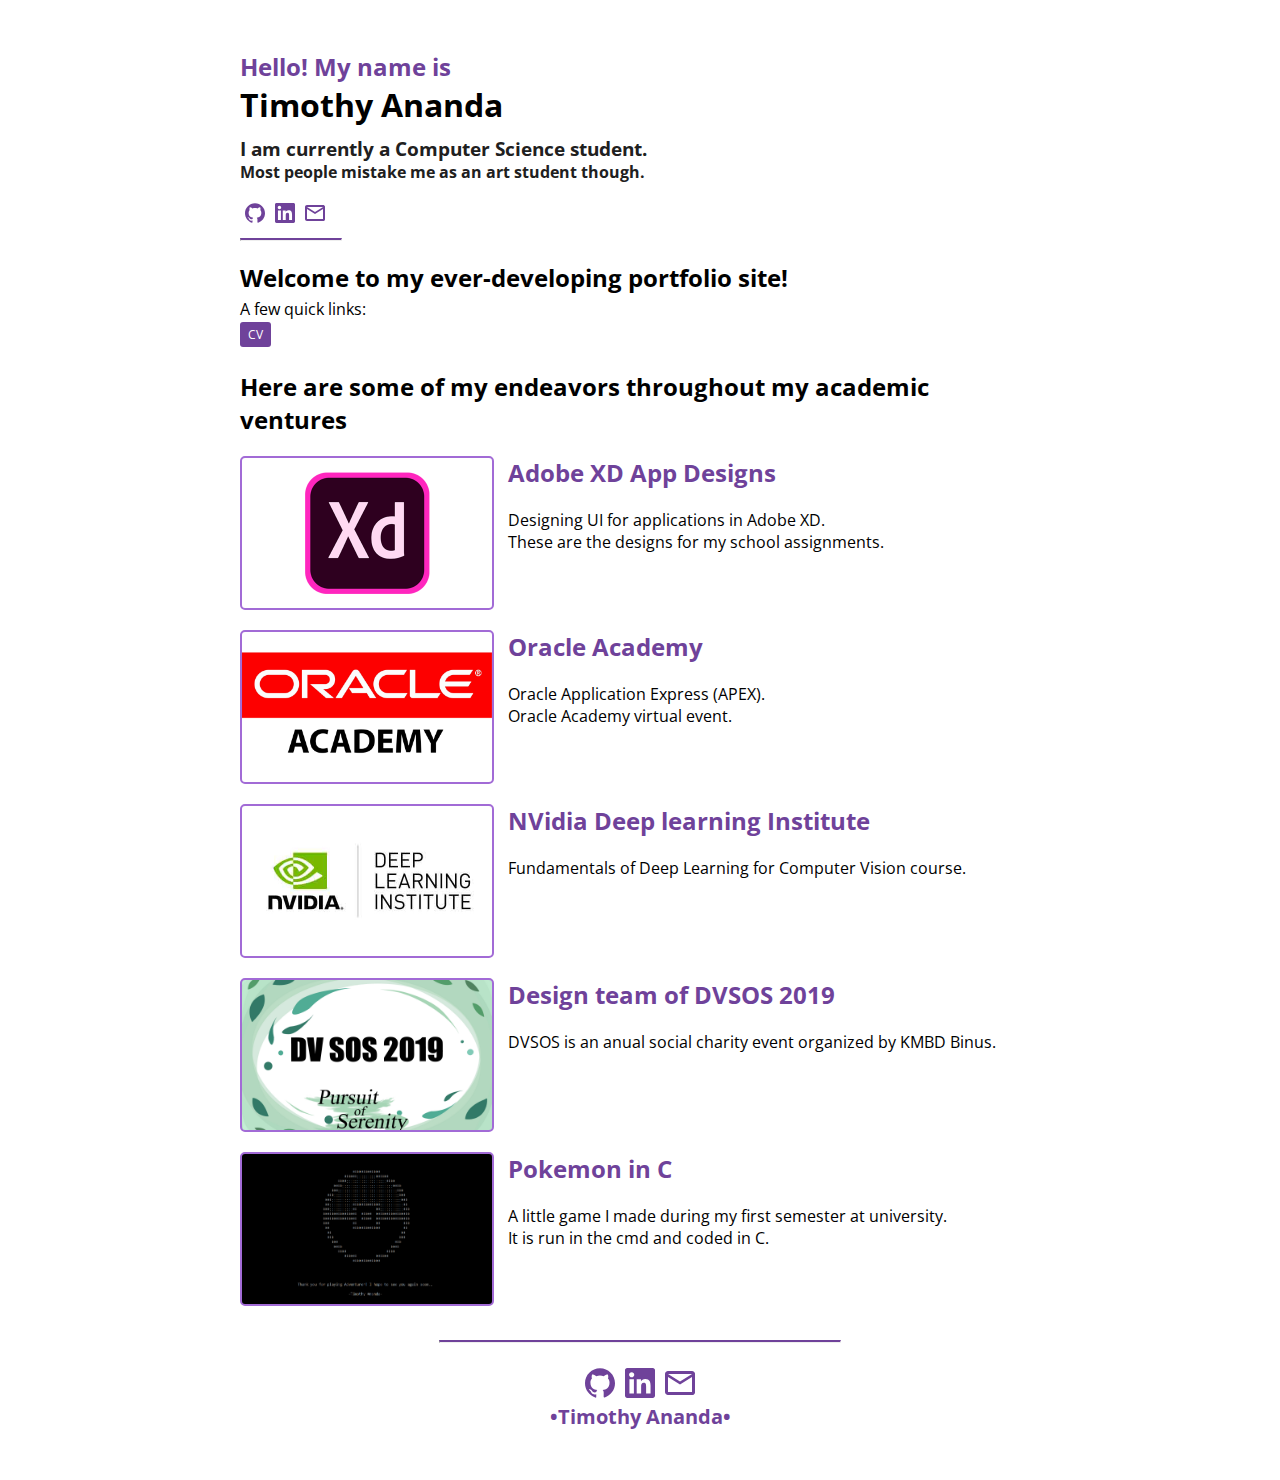
<file: index.html>
<!DOCTYPE html>
<html lang="en">
<head>
    <meta charset="UTF-8">
    <meta name="viewport" content="width=device-width, initial-scale=1.0">
    <title>Timothy Ananda</title>
    <link rel="stylesheet" href="CSS/style.css">
    <link href="https://fonts.googleapis.com/css2?family=Open+Sans&display=swap" rel="stylesheet">
</head>
<body>
    <div class="container">
        <header>
            <h2>Hello! My name is</h2>
            <h1>Timothy Ananda</h1>
            <h3>I am currently a Computer Science student.</h3>
            <h4>Most people mistake me as an art student though.</h4>
            <ul class="links">
                <li><a href="https://github.com/tim-nnd">
                    <svg id="github" role="img" viewBox="0 0 24 24" xmlns="http://www.w3.org/2000/svg"><title>GitHub</title><path d="M12 .297c-6.63 0-12 5.373-12 12 0 5.303 3.438 9.8 8.205 11.385.6.113.82-.258.82-.577 0-.285-.01-1.04-.015-2.04-3.338.724-4.042-1.61-4.042-1.61C4.422 18.07 3.633 17.7 3.633 17.7c-1.087-.744.084-.729.084-.729 1.205.084 1.838 1.236 1.838 1.236 1.07 1.835 2.809 1.305 3.495.998.108-.776.417-1.305.76-1.605-2.665-.3-5.466-1.332-5.466-5.93 0-1.31.465-2.38 1.235-3.22-.135-.303-.54-1.523.105-3.176 0 0 1.005-.322 3.3 1.23.96-.267 1.98-.399 3-.405 1.02.006 2.04.138 3 .405 2.28-1.552 3.285-1.23 3.285-1.23.645 1.653.24 2.873.12 3.176.765.84 1.23 1.91 1.23 3.22 0 4.61-2.805 5.625-5.475 5.92.42.36.81 1.096.81 2.22 0 1.606-.015 2.896-.015 3.286 0 .315.21.69.825.57C20.565 22.092 24 17.592 24 12.297c0-6.627-5.373-12-12-12"/></svg>
                </a></li>
                <li><a href="https://www.linkedin.com/in/timothy-ananda-757176173/">
                    <svg id="linkedin" role="img" viewBox="0 0 24 24" xmlns="http://www.w3.org/2000/svg"><title>LinkedIn</title><path d="M20.447 20.452h-3.554v-5.569c0-1.328-.027-3.037-1.852-3.037-1.853 0-2.136 1.445-2.136 2.939v5.667H9.351V9h3.414v1.561h.046c.477-.9 1.637-1.85 3.37-1.85 3.601 0 4.267 2.37 4.267 5.455v6.286zM5.337 7.433c-1.144 0-2.063-.926-2.063-2.065 0-1.138.92-2.063 2.063-2.063 1.14 0 2.064.925 2.064 2.063 0 1.139-.925 2.065-2.064 2.065zm1.782 13.019H3.555V9h3.564v11.452zM22.225 0H1.771C.792 0 0 .774 0 1.729v20.542C0 23.227.792 24 1.771 24h20.451C23.2 24 24 23.227 24 22.271V1.729C24 .774 23.2 0 22.222 0h.003z"/></svg>
                </a></li>
                <li><a href="mailto:timothy.ananda@gmail.com">
                    <svg id="email" role="img" viewBox="0 0 96 96" xmlns="http://www.w3.org/2000/svg"><title>Email</title><path id="XMLID_11_" class="st0" d="M86.4,9.6H9.6C4.3,9.6,0,13.9,0,19.2v57.7c0,5.3,4.3,9.6,9.6,9.6h77c5.3,0,9.6-4.3,9.6-9.6V19.2C96.1,13.9,91.8,9.6,86.4,9.6z M86.4,76.8H9.6V28.7L48,52.8l38.4-24.1V76.8z M48,43.2L9.6,19.2h77L48,43.2z"/></svg>
                </a></li>
            </ul>
            <hr>
        </header>
        <div class="intro">
            <h2>Welcome to my ever-developing portfolio site!</h2>
            <p>A few quick links:</p>
            <ul>
                <li><form action="Files/TimothyCV.pdf"><button class="cv-button">CV</button></form></li>
                <!-- <li><button class="certificate-button">Certificates</button></li> -->
            </ul>
        </div>
        <div class="projects">
            <h2>Here are some of my endeavors throughout my academic ventures</h2>
            <div class="project" id="xddesigns">
                <div class="thumbnail"></div>
                <div class="text">
                    <a href="https://xd.adobe.com/view/33c13498-00cb-4982-6805-48104eb122fd-45f0/#access_token=eyJ4NXUiOiJpbXNfbmExLWtleS0xLmNlciIsImFsZyI6IlJTMjU2In0.[base64].[base64]&token_type=bearer&expires_in=86399986">
                        <h2>Adobe XD App Designs</h2>
                    </a>
                    <p>Designing UI for applications in Adobe XD.<br>These are the designs for my school assignments.</p>
                </div>
            </div>
            <div class="project" id="oracleapex">
                <div class="thumbnail"></div>
                <div class="text">
                    <a href="Files/APEXcertificate.pdf">
                        <h2>Oracle Academy</h2>
                    </a>
                    <p>Oracle Application Express (APEX).<br>Oracle Academy virtual event.</p>
                </div>
            </div>
            <div class="project" id="nvidiadli">
                <div class="thumbnail"></div>
                <div class="text">
                    <a href="https://courses.nvidia.com/certificates/54d2666aa156488eb698446ac0fbb2b4">
                        <h2>NVidia Deep learning Institute</h2>
                    </a>
                    <p>Fundamentals of Deep Learning for Computer Vision course.</p>
                </div>
            </div>
            <div class="project" id="dvsos">
                <div class="thumbnail"></div>
                <div class="text">
                    <a href="https://www.kmbd.info/event/11">
                        <h2>Design team of DVSOS 2019</h2>
                    </a>
                    <p>DVSOS is an anual social charity event organized by KMBD Binus.</p>
                </div>
            </div>
            <div class="project" id="pokemon">
                <div class="thumbnail"></div>
                <div class="text">
                    <a href="https://github.com/tim-nnd/C-pokemon">
                        <h2>Pokemon in C</h2>
                    </a>
                    <p>A little game I made during my first semester at university.<br>It is run in the cmd and coded in C.</p>
                </div>
            </div>
        </div>
        <footer>
            <hr><br>
            <ul class="links">
                <li><a href="https://github.com/tim-nnd">
                    <svg id="github" role="img" viewBox="0 0 24 24" xmlns="http://www.w3.org/2000/svg"><title>GitHub</title><path d="M12 .297c-6.63 0-12 5.373-12 12 0 5.303 3.438 9.8 8.205 11.385.6.113.82-.258.82-.577 0-.285-.01-1.04-.015-2.04-3.338.724-4.042-1.61-4.042-1.61C4.422 18.07 3.633 17.7 3.633 17.7c-1.087-.744.084-.729.084-.729 1.205.084 1.838 1.236 1.838 1.236 1.07 1.835 2.809 1.305 3.495.998.108-.776.417-1.305.76-1.605-2.665-.3-5.466-1.332-5.466-5.93 0-1.31.465-2.38 1.235-3.22-.135-.303-.54-1.523.105-3.176 0 0 1.005-.322 3.3 1.23.96-.267 1.98-.399 3-.405 1.02.006 2.04.138 3 .405 2.28-1.552 3.285-1.23 3.285-1.23.645 1.653.24 2.873.12 3.176.765.84 1.23 1.91 1.23 3.22 0 4.61-2.805 5.625-5.475 5.92.42.36.81 1.096.81 2.22 0 1.606-.015 2.896-.015 3.286 0 .315.21.69.825.57C20.565 22.092 24 17.592 24 12.297c0-6.627-5.373-12-12-12"/></svg>
                </a></li>
                <li><a href="https://www.linkedin.com/in/timothy-ananda-757176173/">
                    <svg id="linkedin" role="img" viewBox="0 0 24 24" xmlns="http://www.w3.org/2000/svg"><title>LinkedIn</title><path d="M20.447 20.452h-3.554v-5.569c0-1.328-.027-3.037-1.852-3.037-1.853 0-2.136 1.445-2.136 2.939v5.667H9.351V9h3.414v1.561h.046c.477-.9 1.637-1.85 3.37-1.85 3.601 0 4.267 2.37 4.267 5.455v6.286zM5.337 7.433c-1.144 0-2.063-.926-2.063-2.065 0-1.138.92-2.063 2.063-2.063 1.14 0 2.064.925 2.064 2.063 0 1.139-.925 2.065-2.064 2.065zm1.782 13.019H3.555V9h3.564v11.452zM22.225 0H1.771C.792 0 0 .774 0 1.729v20.542C0 23.227.792 24 1.771 24h20.451C23.2 24 24 23.227 24 22.271V1.729C24 .774 23.2 0 22.222 0h.003z"/></svg>
                </a></li>
                <li><a href="mailto:timothy.ananda@gmail.com">
                    <svg id="email" role="img" viewBox="0 0 96 96" xmlns="http://www.w3.org/2000/svg"><title>Email</title><path id="XMLID_11_" class="st0" d="M86.4,9.6H9.6C4.3,9.6,0,13.9,0,19.2v57.7c0,5.3,4.3,9.6,9.6,9.6h77c5.3,0,9.6-4.3,9.6-9.6V19.2C96.1,13.9,91.8,9.6,86.4,9.6z M86.4,76.8H9.6V28.7L48,52.8l38.4-24.1V76.8z M48,43.2L9.6,19.2h77L48,43.2z"/></svg>
                </a></li>
            </ul>
            <p>•Timothy Ananda•</p>
        </footer>
    </div>
</body>
</html>
</file>
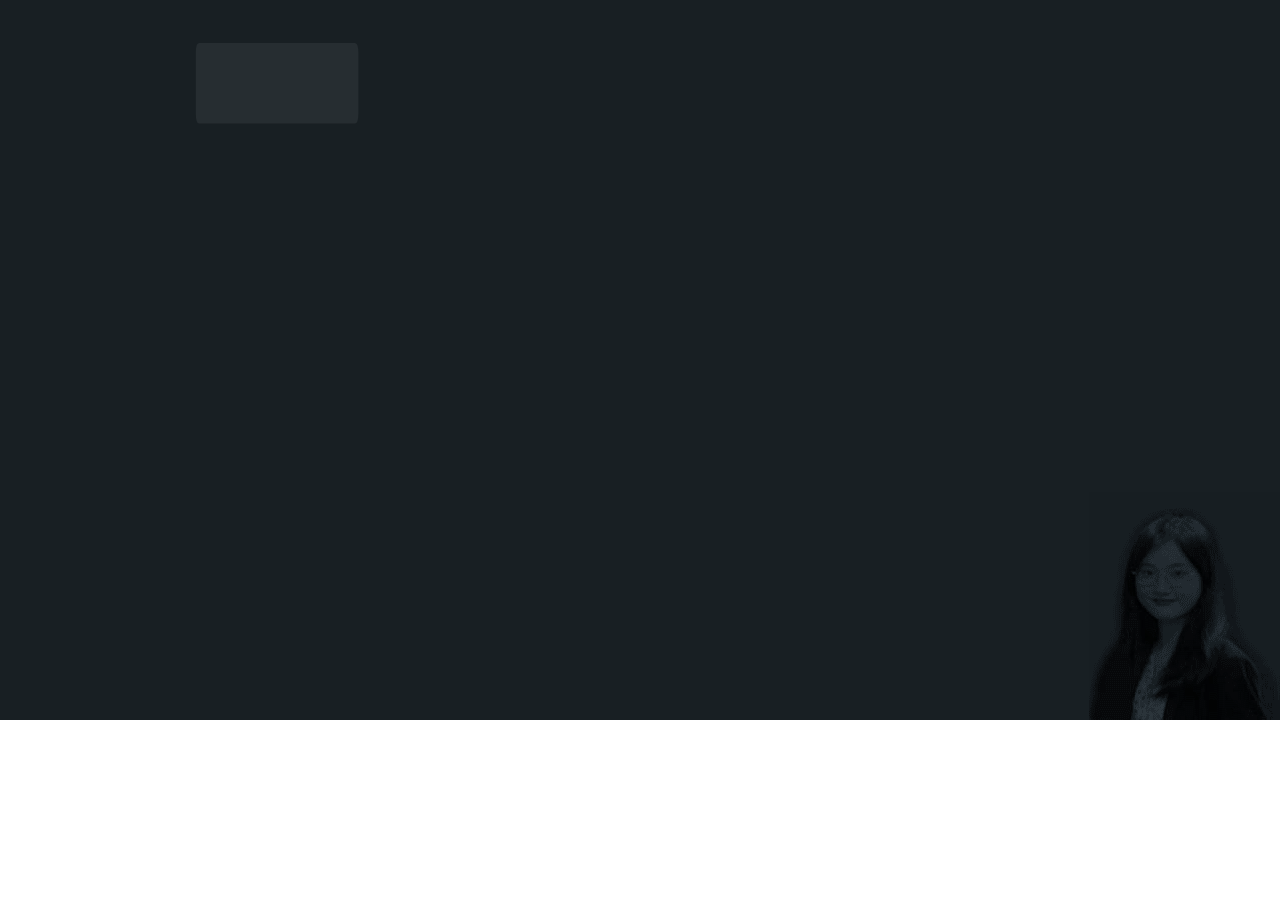
<file: janice/index.html>
<!DOCTYPE html>
<!--
	NOTES:
	1. All tokens are represented by '$' sign in the template.
	2. You can write your code only wherever mentioned.
	3. All occurrences of existing tokens will be replaced by their appropriate values.
	4. Blank lines will be removed automatically.
	5. Remove unnecessary comments before creating your template.
-->
<html>
<head>
<meta charset="UTF-8">
<meta name="authoring-tool" content="Adobe_Animate_CC">
<title>Janice!</title>
<!-- write your code here -->
<script src="libs/createjs-2015.11.26.min.js"></script>
<script src="jan.js?1643066619981"></script>
<script>
var canvas, stage, exportRoot, anim_container, dom_overlay_container, fnStartAnimation;
function init() {
	canvas = document.getElementById("canvas");
	anim_container = document.getElementById("animation_container");
	dom_overlay_container = document.getElementById("dom_overlay_container");
	var comp=AdobeAn.getComposition("DE7E38303B93054C855221C292C29D5D");
	var lib=comp.getLibrary();
	var loader = new createjs.LoadQueue(false);
	loader.installPlugin(createjs.Sound);
	loader.addEventListener("fileload", function(evt){handleFileLoad(evt,comp)});
	loader.addEventListener("complete", function(evt){handleComplete(evt,comp)});
	var lib=comp.getLibrary();
	loader.loadManifest(lib.properties.manifest);
}
function handleFileLoad(evt, comp) {
	var images=comp.getImages();	
	if (evt && (evt.item.type == "image")) { images[evt.item.id] = evt.result; }	
}
function handleComplete(evt,comp) {
	//This function is always called, irrespective of the content. You can use the variable "stage" after it is created in token create_stage.
	var lib=comp.getLibrary();
	var ss=comp.getSpriteSheet();
	var queue = evt.target;
	var ssMetadata = lib.ssMetadata;
	for(i=0; i<ssMetadata.length; i++) {
		ss[ssMetadata[i].name] = new createjs.SpriteSheet( {"images": [queue.getResult(ssMetadata[i].name)], "frames": ssMetadata[i].frames} )
	}
	exportRoot = new lib.jan();
	stage = new lib.Stage(canvas);
	stage.enableMouseOver();	
	//Registers the "tick" event listener.
	fnStartAnimation = function() {
		stage.addChild(exportRoot);
		createjs.Ticker.setFPS(lib.properties.fps);
		createjs.Ticker.addEventListener("tick", stage);
	}	    
	//Code to support hidpi screens and responsive scaling.
	function makeResponsive(isResp, respDim, isScale, scaleType) {		
		var lastW, lastH, lastS=1;		
		window.addEventListener('resize', resizeCanvas);		
		resizeCanvas();		
		function resizeCanvas() {			
			var w = lib.properties.width, h = lib.properties.height;			
			var iw = window.innerWidth, ih=window.innerHeight;			
			var pRatio = window.devicePixelRatio || 1, xRatio=iw/w, yRatio=ih/h, sRatio=1;			
			if(isResp) {                
				if((respDim=='width'&&lastW==iw) || (respDim=='height'&&lastH==ih)) {                    
					sRatio = lastS;                
				}				
				else if(!isScale) {					
					if(iw<w || ih<h)						
						sRatio = Math.min(xRatio, yRatio);				
				}				
				else if(scaleType==1) {					
					sRatio = Math.min(xRatio, yRatio);				
				}				
				else if(scaleType==2) {					
					sRatio = Math.max(xRatio, yRatio);				
				}			
			}			
			canvas.width = w*pRatio*sRatio;			
			canvas.height = h*pRatio*sRatio;
			canvas.style.width = dom_overlay_container.style.width = anim_container.style.width =  w*sRatio+'px';				
			canvas.style.height = anim_container.style.height = dom_overlay_container.style.height = h*sRatio+'px';
			stage.scaleX = pRatio*sRatio;			
			stage.scaleY = pRatio*sRatio;			
			lastW = iw; lastH = ih; lastS = sRatio;            
			stage.tickOnUpdate = false;            
			stage.update();            
			stage.tickOnUpdate = true;		
		}
	}
	makeResponsive(false,'both',false,1);	
	AdobeAn.compositionLoaded(lib.properties.id);
	fnStartAnimation();
}
function playSound(id, loop) {
	return createjs.Sound.play(id, createjs.Sound.INTERRUPT_EARLY, 0, 0, loop);
}
</script>
<!-- write your code here -->
</head>
<body onload="init();" style="margin:0px;">
	<div id="animation_container" style="background-color:rgba(255, 255, 255, 1.00); width:1280px; height:720px">
		<canvas id="canvas" width="1280" height="720" style="position: absolute; display: block; background-color:rgba(255, 255, 255, 1.00);"></canvas>
		<div id="dom_overlay_container" style="pointer-events:none; overflow:hidden; width:1280px; height:720px; position: absolute; left: 0px; top: 0px; display: block;">
		</div>
	</div>
</body>
</html>
</file>
<file: CSS/style.css>
*{
    padding: 0;
    margin: 0;
    font-family: 'Open Sans';
}

button{
    background-color: #6f429a;
    color: white;
    padding: 4px 8px;
    border: none;
    border-radius: 3px;
    cursor: pointer;
}

.container{
    max-width: 800px;
    margin: 50px auto;
    padding: 0 1%;
}

.links{
    list-style-type: none;
}

.links li{
    float: left;
    margin: 0 5px;
}

.links a svg{
    height: 20px;
}

/* ------ */
/* Header */
/* ------ */

header{
    color: #202020;
    margin-bottom: 20px;
}

header h1{
    color: black;
    margin-bottom: 10px;
}

header h2{
    color: #6f429a;
}

header .links{
    float: left;
    margin: 20px auto 10px auto;
    width: 100%;
}

header .links li{
    margin: 0 5px;
}

header .links a svg{
    fill: #6f429a;
    height: 20px;
}

header hr{
    border-top: 2px solid #6f429a;
    width: 100px;
}

/* ----- */
/* Intro */
/* ----- */

.intro{
    margin-bottom: 50px;
}

.intro h2{
    margin-bottom: 4px;
}

.intro ul{
    float: left;
    list-style-type: none;
    margin: 2px auto;
}

.intro li{
    float: left;
    margin-right: 5px;
}

.intro button{
    font-size: 12px;
}

/* -------- */
/* Projects */
/* -------- */

.projects .thumbnail{
    display: inline-block;
    width: 250px;
    height: 150px;
    vertical-align: top;
    margin-right: 10px;
    border-radius: 5px;
    border: 2px solid #a26bd6;
}

.project{
    margin: 20px 0;
}

.project a{
    text-decoration: none;
}

.project .text{
    display: inline-block;
    width: auto;
}

.project h2{
    color: #6f429a;
    margin-bottom: 20px;
}

#xddesigns .thumbnail{
    background-image: url(../Images/AdobeXD.png);
    background-size: cover;
}

#oracleapex .thumbnail{
    background-image: url(../Images/OracleAcademy.png);
    background-size: cover;
}

#nvidiadli .thumbnail{
    background-image: url(../Images/NVidiaDLI.jpg);
    background-size: cover;
}

#dvsos .thumbnail{
    background-image: url(../Images/DVSOS.jpg);
    background-size: cover;
}

#pokemon .thumbnail{
    background-image: url(../Images/C-pokemon.png);
    background-size: cover;
}

/* ------ */
/* Footer */
/* ------ */

footer{
    margin-top: 20px;
    text-align: center;
}

footer hr{
    display: inline-block;
    border-top: 2px solid #6f429a;
    width: 400px;
}

footer .links{
    display: inline-block;
    height: 30px;
    margin-top: 20px;
}

footer .links li{
    margin: 0 5px;
}

footer .links a svg{
    fill: #6f429a;
    height: 30px;
}

footer p{
    color: #6f429a;
    font-weight: bold;
    font-size: 20px;
}
</file>
